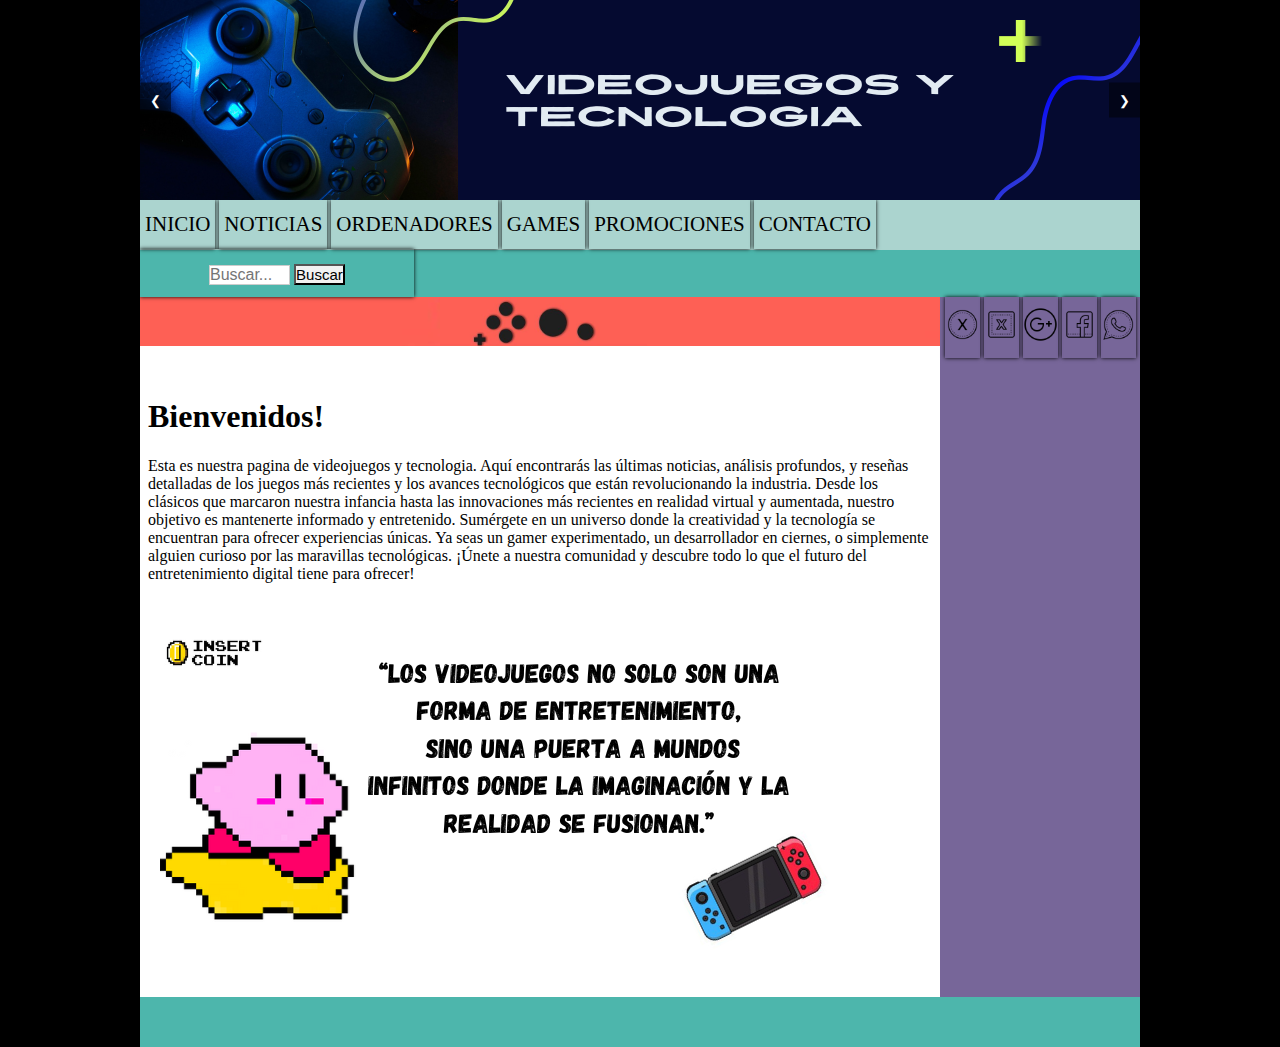
<file: index.html>
<!DOCTYPE html>
<html>
<head>
	<meta charset="utf-8">
	<meta name="viewport" content="width=device-width,initial-scale=1">
	<link rel="stylesheet" type="text/css" href="masestilos.css">

	<title>videojuegos</title>
</head>
<body> 
<header>

    <style>
        .container {
            position: relative;
            max-width: 1000px;
            margin: auto;
        }
        .image {
            display: none;
            width: 100%;
        }
        .visible {
            display: block;
        }
        .nav-button {
            position: absolute;
            top: 50%;
            transform: translateY(-50%);
            background-color: rgba(0, 0, 0, 0.5);
            color: white;
            border: none;
            padding: 10px;
            cursor: pointer;
        }
        .prev {
            left: 0;
        }
        .next {
            right: 0;
        }
    </style>
</head>
<body>
    
    <div class="container">
        <img src="VIDEOJUEGOS.png" class="image visible" id="img1">
        <img src="h3.png" class="image" id="img2">
        <img src="h6.png" class="image" id="img3">
        <button class="nav-button prev" onclick="changeImage(-1)">&#10094;</button>
        <button class="nav-button next" onclick="changeImage(1)">&#10095;</button>
    </div>

    <script>
        let currentImageIndex = 0;
        const images = document.querySelectorAll('.image');

        function changeImage(direction) {
            images[currentImageIndex].classList.remove('visible');
            currentImageIndex = (currentImageIndex + direction + images.length) % images.length;
            images[currentImageIndex].classList.add('visible');
        }

        function autoChangeImage() {
            changeImage(1);
        }

        setInterval(autoChangeImage, 5000); // Cambia la imagen cada 5 segundos
    </script>
</body>
</html>

 

	
</header>

    <nav>
    	<ul>
    		<li><a href="inicio.html" target="contenido">INICIO</a></li>
    		<li><a href="noticias.html"target="contenido">NOTICIAS</a></li>
    		<li><a href="ordenadores.html"target="contenido">ORDENADORES</a></li>
    		<li><a href="games.html"target="contenido">GAMES</a></li>
    		<li><a href="promociones.html"target="contenido">PROMOCIONES</a></li>
    		<li><a href="contacto.html"target="contenido">CONTACTO</a></li>
    		<li><title>Búsqueda</title>
    <style>
        .search-container {
            text-align: center;
            margin-top: 3px;
        }
        .search-container input[type="text"] {
            padding: 12px 6 PX;
            font-size:16px;
            border: 1px solid #ccc;
            width: 30%;
        }
        .search-container button {
            padding: 12px 6 PX;
            font-size:15px;
            border: 1 PX solid #ccc;
            background-color: #f1f1f1;
            cursor: pointer;
        }
        .search-container button:hover {
            background-color: #ddd;
        }
    </style>
</head>
<body>
    <div class="search-container">
        <form action="/search" method="GET">
            <input type="text" placeholder="Buscar..." name="search">
            <button type="submit">Buscar</button>
        </form>
    </div>
</body></li>
    </ul>
    
    <main>
	    <article>
	    	<iframe src="inicio.html" name="contenido" width="800px" height="700px" frameborder="no" scrolling="auto"></iframe>
	    </article>
	    <aside>
	    	
	    		<div class="redes">
            <ul>
	    	<li><a href="https://twitter.com" target="_blank"><img src="x.png"></a></li>

	    	<li><a href="https://twitter.com" target="_blank"><img src="x2.png"></a></li>

	    	<li><a href="https://google.com" target="_blank"><img src="google.png"></a></li>

	    	<li><a href="https://facebook.com" target="_blank"><img src="face.png"></a></li>

	    	<li><a href="https://whatsaap.com" target="_blank"><img src="whats2.png"></a></li>
            </ul>
	    	</div>




	    </aside>
        </main>
        <footer></footer>

</body>


  
</body>
</html>
</file>
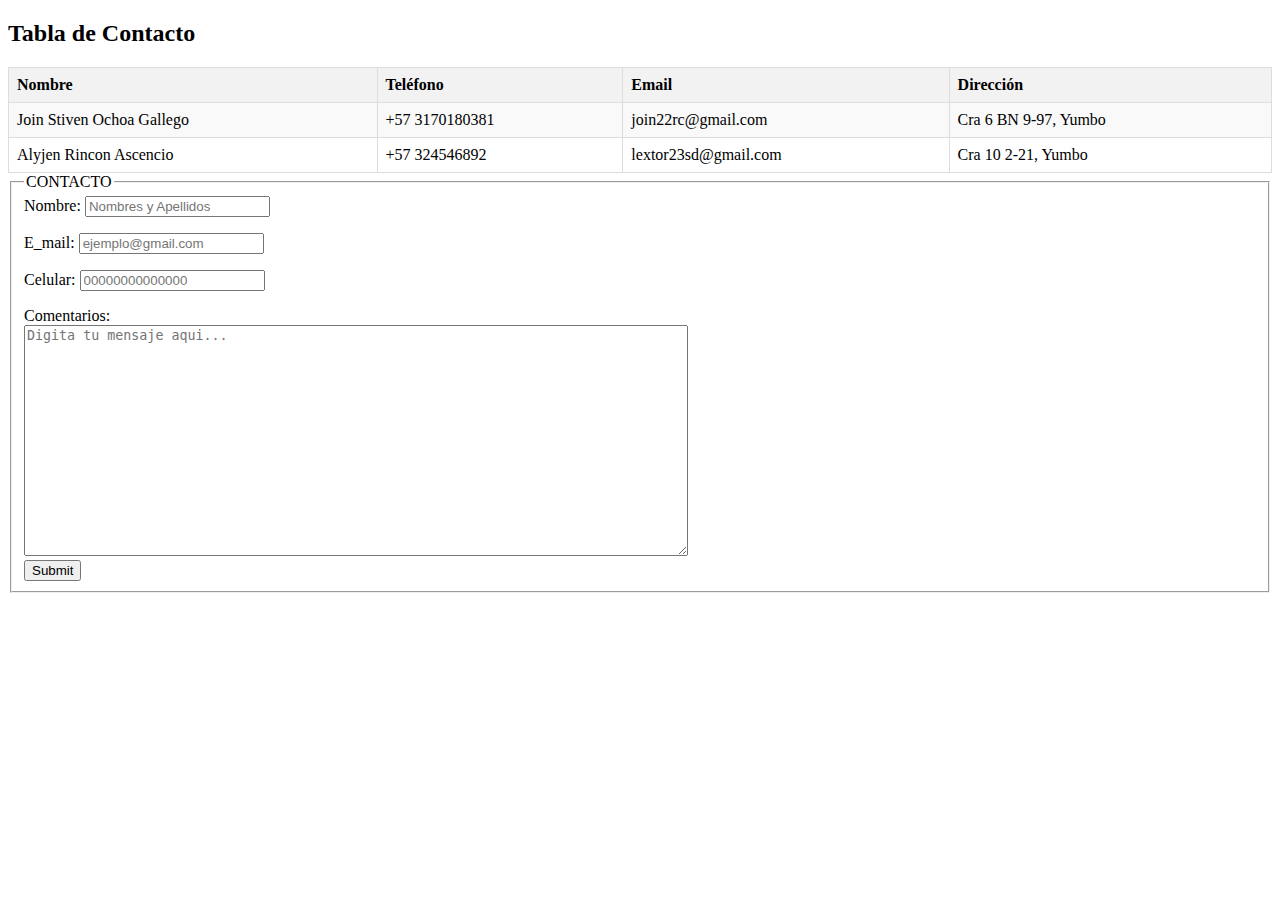
<file: contacto.html>
<!DOCTYPE html>
<html>
<head>
	<meta charset="utf-8">
	<meta name="viewport" content="width=device-width, initial-scale=1">
	<title>videojuegos/contacto</title>
</head>
<body>
	<!DOCTYPE html> <html lang="es"> <head> <meta charset="UTF-8"> <meta name="viewport" content="width=device-width, initial-scale=1.0"> <title>Tabla de Contacto</title> 
		<style> table { width: 100%; border-collapse: collapse; } 
	th, td { border: 1px solid #ddd; padding: 8px; } 
th { background-color: #f2f2f2; text-align: left; } 
tr:nth-child(even) { background-color: #f9f9f9; } 
tr:hover { background-color: #ddd; } </style> 
	</head> 
	<body> 
		<h2>Tabla de Contacto</h2> 
		<table> <tr> 
			<th>Nombre</th> 
			<th>Teléfono</th> 
			<th>Email</th> 
			<th>Dirección</th> 
		</tr> <tr> <td>Join Stiven Ochoa Gallego</td> <td>+57 3170180381</td> 
			<td>join22rc@gmail.com</td> <td>Cra 6 BN 9-97, Yumbo</td> </tr> <tr> <td>Alyjen Rincon Ascencio</td> <td>+57 324546892</td> <td>lextor23sd@gmail.com</td> <td>Cra 10 2-21, Yumbo</td> </tr> </table> </body> </html>


			<form>
				<fieldset>
					<legend>CONTACTO</legend>
					<label>Nombre:</label>
					<input type="text" name="" placeholder="Nombres y Apellidos">
					<p></p>
					<label>E_mail:</label>
					<input type="email" name="" placeholder="ejemplo@gmail.com">
					<p></p>
					<label>Celular:</label>
					<input type="number" name="" placeholder="00000000000000">
					<p></p>
					<label>Comentarios:</label>
					<br>
					<textarea cols="80" rows="15" placeholder="Digita tu mensaje aqui..."></textarea>
					<br>
					<input type="submit" name="" placeholder="">
					

				</fieldset>
			</form>

</body>
</html>
</file>
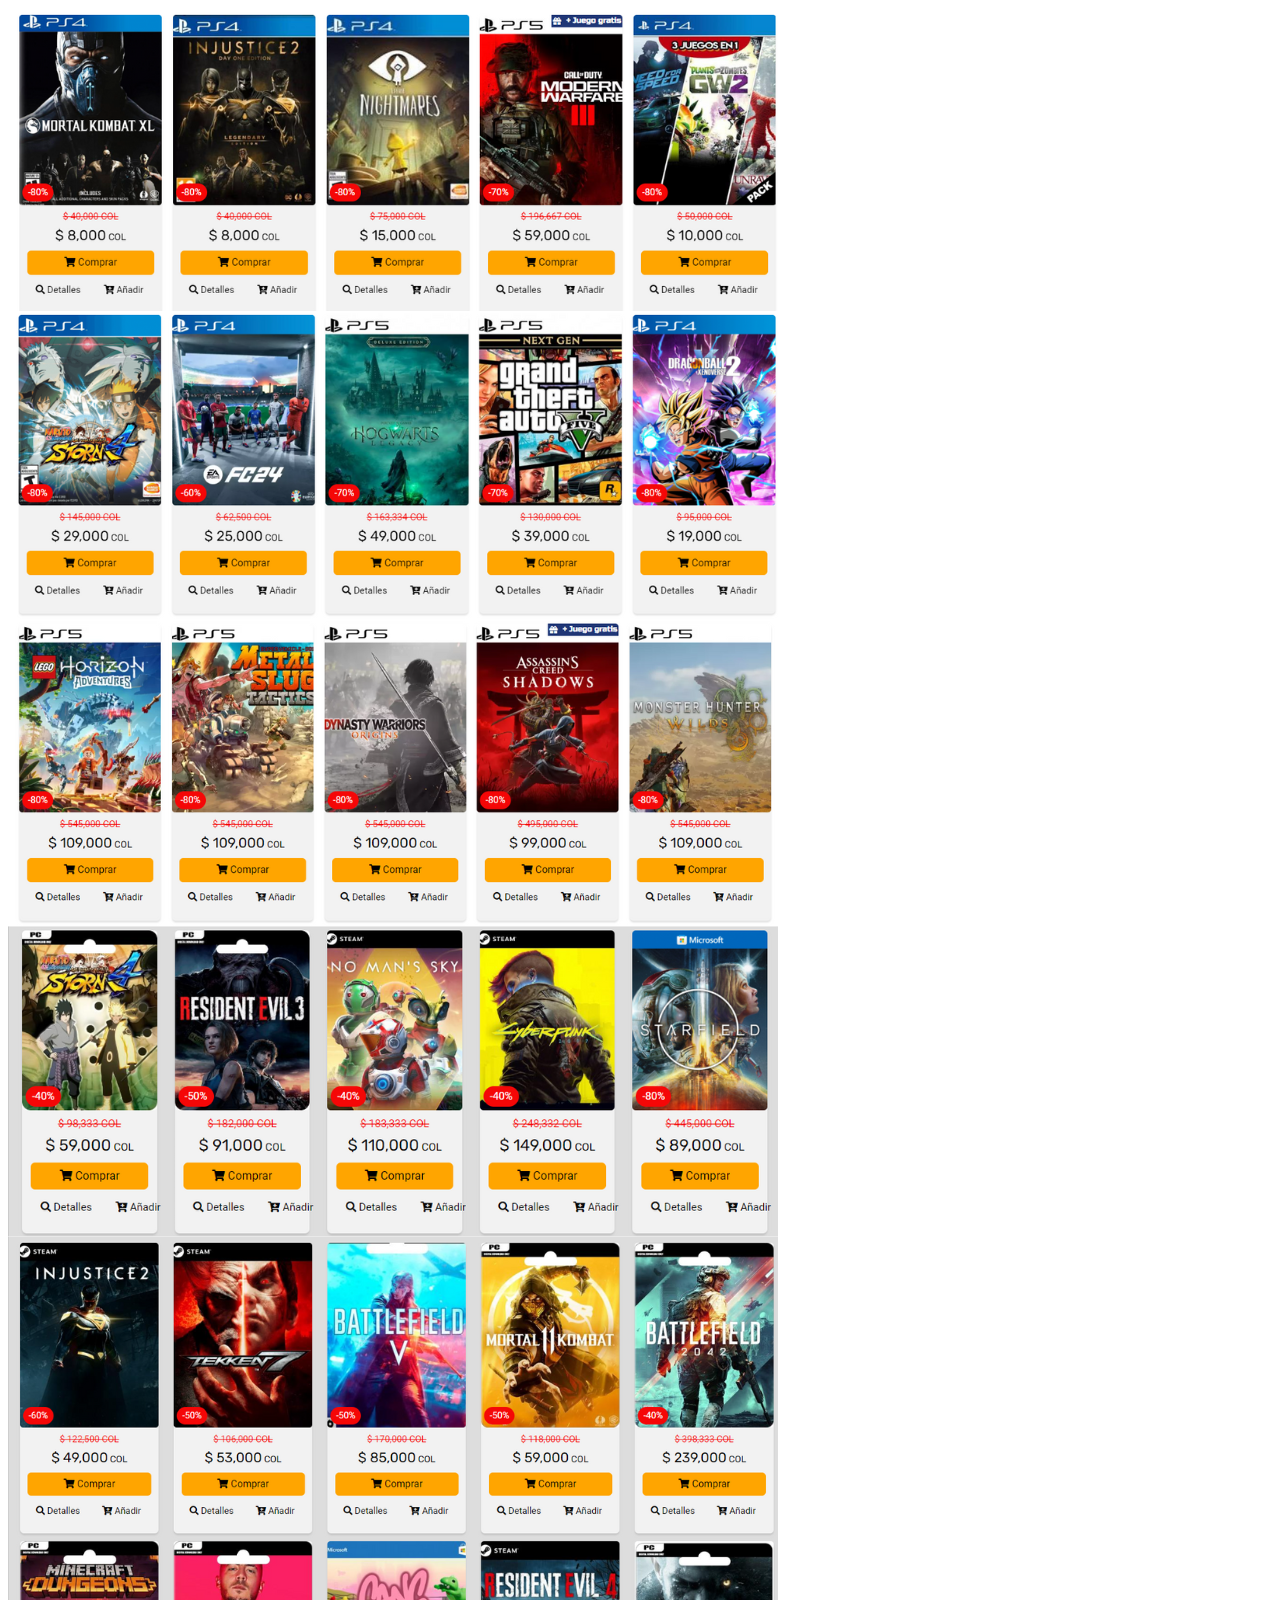
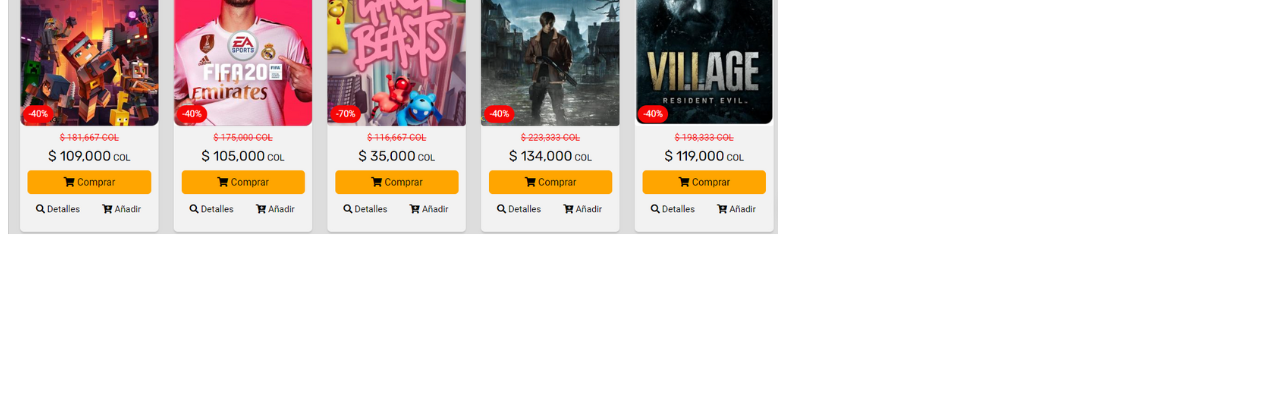
<file: games.html>
<!DOCTYPE html>
<html>
<head>
	<meta charset="utf-8">
	<meta name="viewport" content="width=device-width, initial-scale=1">
	<title>Videojuegos/games</title>
</head>
<body>
<img src="h2.png">
</body>
</html>
</file>
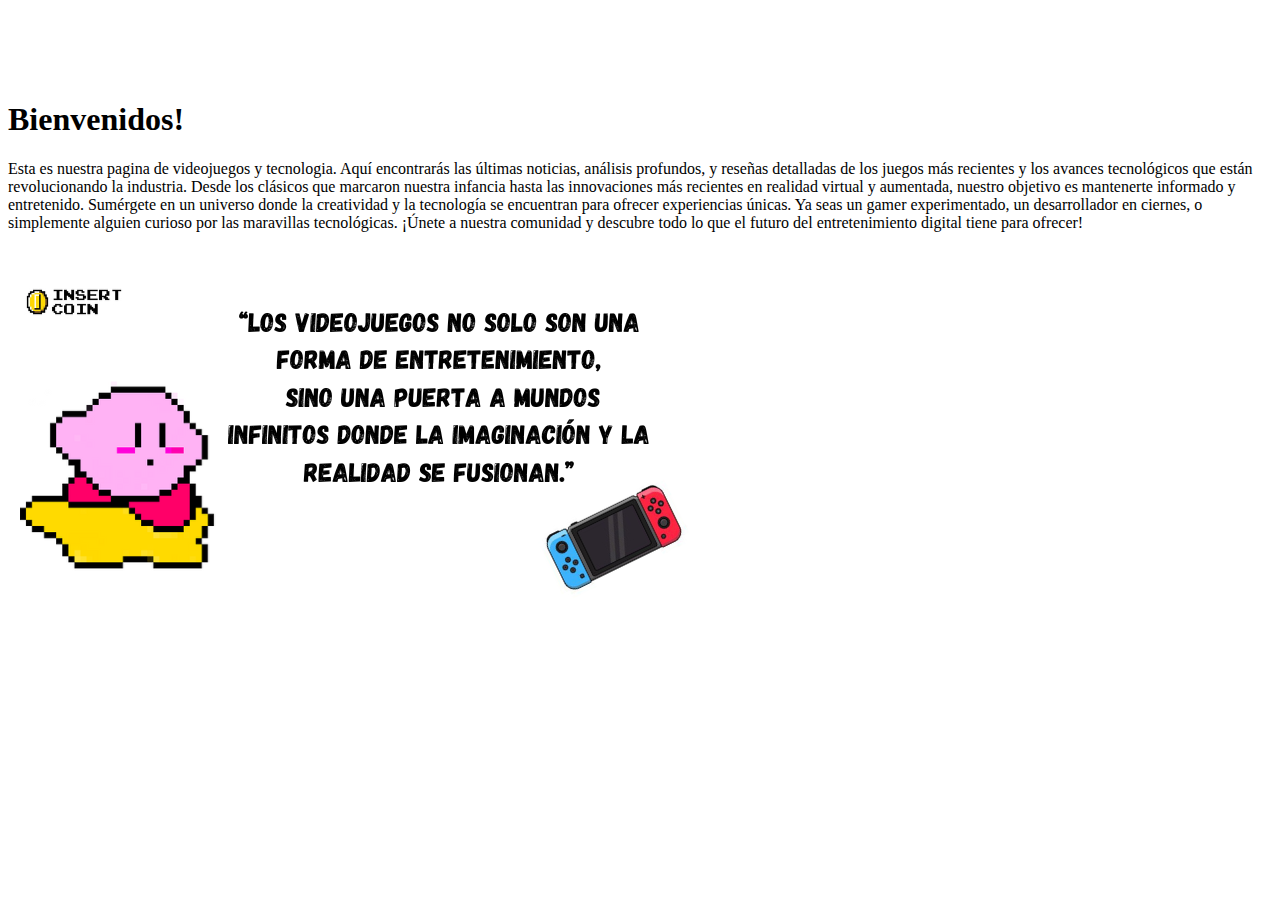
<file: inicio.html>
<!DOCTYPE html>
<html>
<head>
	<meta charset="utf-8">
	<meta name="viewport" content="width=device-width, initial-scale=1">
	<title>videojuegos/inicio</title>
</head>
<body>
	    <br><br>
	        <br><br>
	 <header>
        <h1>Bienvenidos!</h1>
    </header>
    <div class="banner">

    </div>
    <div class="content">
        <h2></h2>Esta es nuestra pagina de videojuegos y tecnologia. Aquí encontrarás las últimas noticias, análisis profundos, y reseñas detalladas de los juegos más recientes y los avances tecnológicos que están revolucionando la industria. Desde los clásicos que marcaron nuestra infancia hasta las innovaciones más recientes en realidad virtual y aumentada, nuestro objetivo es mantenerte informado y entretenido.

Sumérgete en un universo donde la creatividad y la tecnología se encuentran para ofrecer experiencias únicas. Ya seas un gamer experimentado, un desarrollador en ciernes, o simplemente alguien curioso por las maravillas tecnológicas. ¡Únete a nuestra comunidad y descubre todo lo que el futuro del entretenimiento digital tiene para ofrecer!</p>
    </div>
	<div>
		
	</div>
	<img src="mi.png">
</body>

</html>
</file>
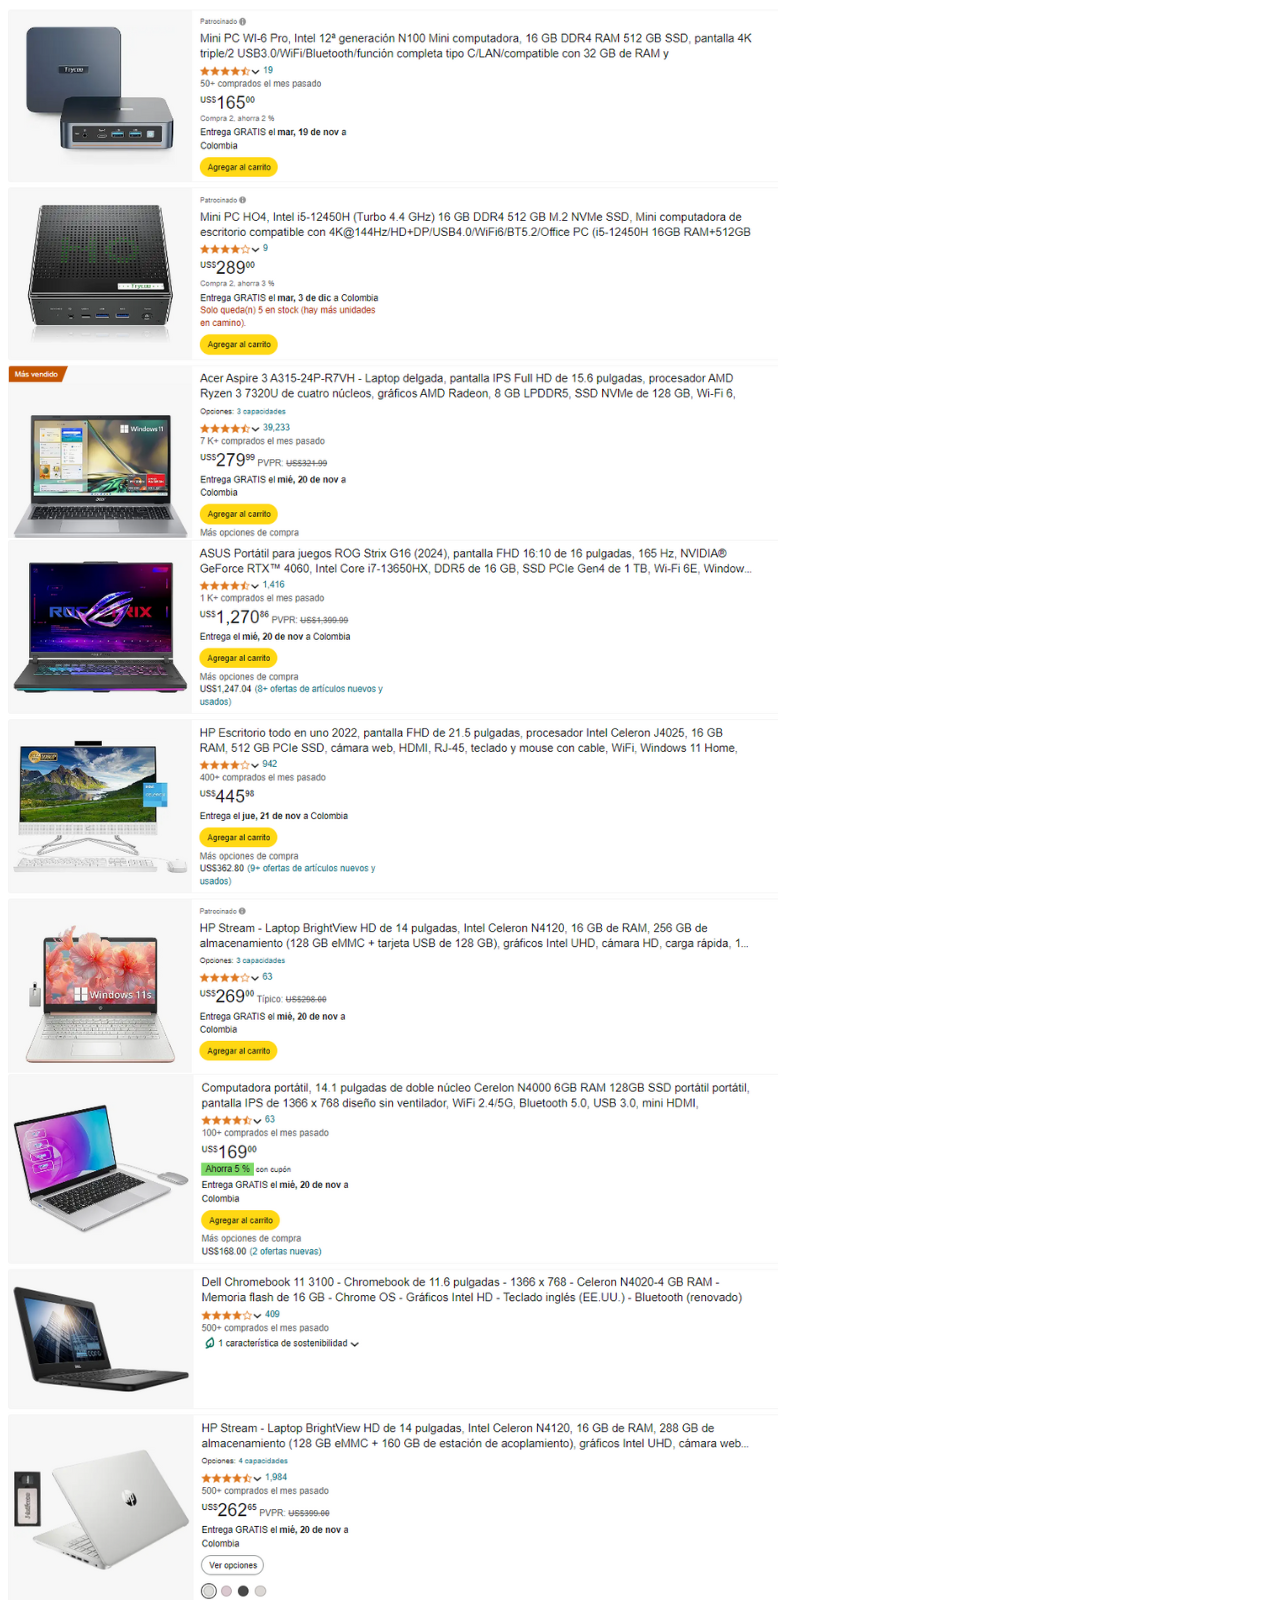
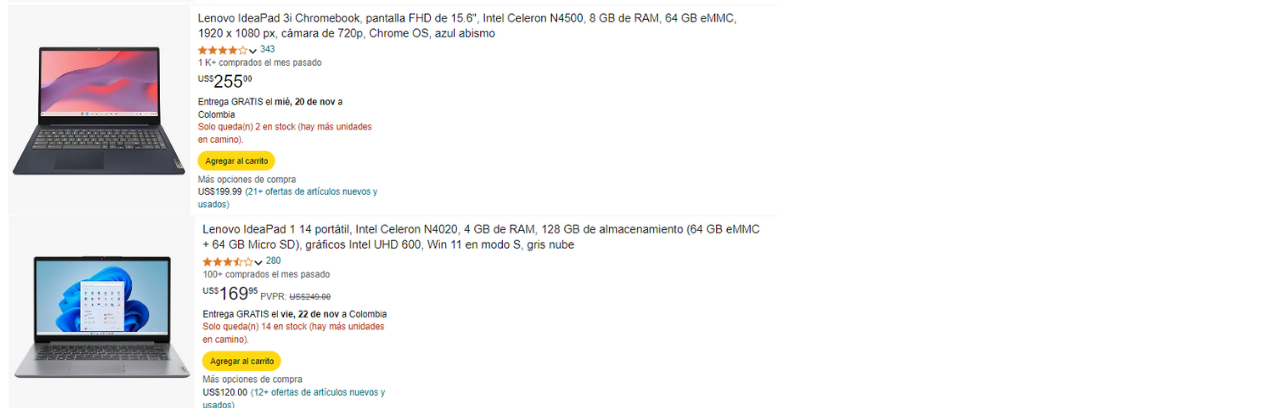
<file: promociones.html>
<!DOCTYPE html>
<html>
<head>
	<meta charset="utf-8">
	<meta name="viewport" content="width=device-width, initial-scale=1">
	<title>Videojuegos/promociones</title>
</head>
<body>
	<img src="h5.png">

</body>
</html>
</file>
<file: masestilos.css>
*{
	padding: 0px;
	margin: 0px;
}
html {
	background-color: black;
}
body{
	height: 1000px;
	width: 1000px;
	 background-color: #4db6ac;
	 margin: auto;
}
header{
	height: 200px;
	width: 1000px;
	 background-color: #f4f4f4;
}
nav{
	height: 50px;
	width: 1000px;
	 background-color: #abd4cf;
}

article{
	height: 700px;
	width: 800px;
            background-image: URL('in.png');
            background-repeat: no-repeat;
            background-size: cover;
       
float: left;
}
aside{
	height: 700px;
	width: 200px;
	 background-color: #769;
	 float: left;

}
footer{
	height: 50px;
	width: 1000px;
	 background-color: #4db6ac;
     float: left;
}
nav a{
	text-decoration: none ;
	color: inherit;
	font-size: 21px;
	font-family: lenar;
}
nav li{
	display: inline-block;
	padding: 12px 5px;
	box-shadow: 0px 0px 4px;
	background-color: f4f4f4#;
	color: ;
}
nav li:hover{
	background-color: #fff;
	color: #000;
	box-shadow: 0px 0px 10px #fff;
	transition: 0,8s;
}

nav ul{
	text-align:;
}

/*Menu redes sociales*/

.redes ul{
	list-style: none;
	text-align: center;
}

.redes ul li{
	display: inline-block;
	padding: 10px 0px ;
}

.redes ul li img{
	width: 35px;
}
.redes ul li: hover{
	box-shadow: 0 0 30px #f00;
	transition: 0,5s;
}
</file>
